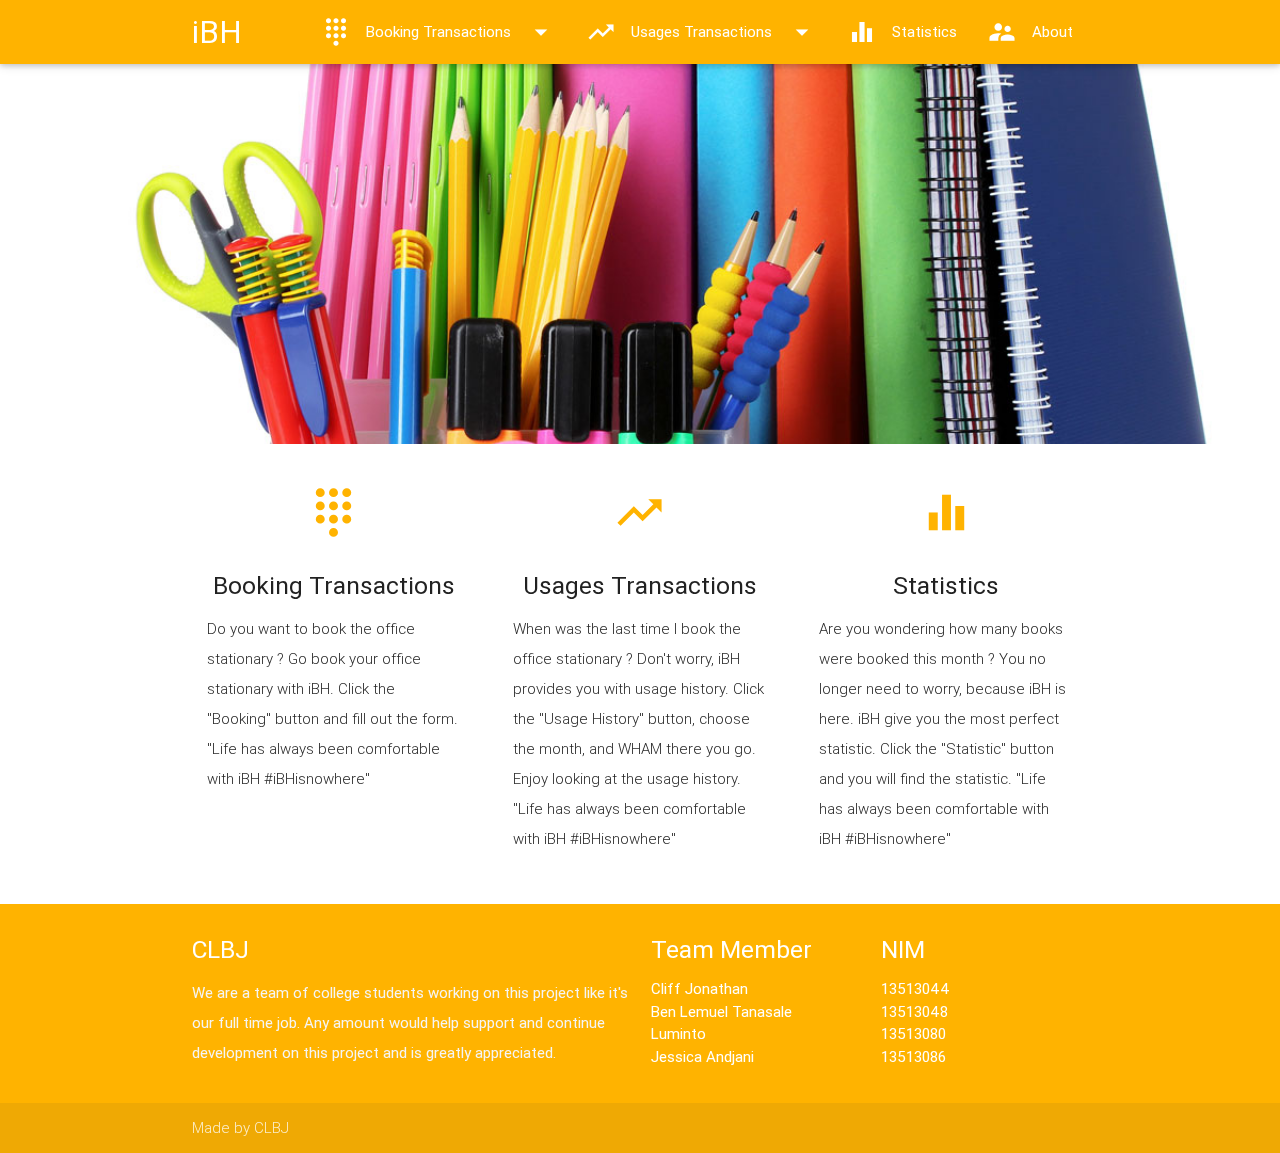
<file: index.html>
<!DOCTYPE html>
<html lang="en">
<head>
  <meta http-equiv="Content-Type" content="text/html; charset=UTF-8"/>
  <meta name="viewport" content="width=device-width, initial-scale=1, maximum-scale=1.0, user-scalable=no"/>
  <title>iBH - Home</title>

  <!-- CSS  -->
  <link href="https://fonts.googleapis.com/icon?family=Material+Icons" rel="stylesheet">
  <link href="css/materialize.css" type="text/css" rel="stylesheet" media="screen,projection"/>
  <link href="css/style.css" type="text/css" rel="stylesheet" media="screen,projection"/>
</head>
<body>
    <!-- Dropdown Structure -->
    <ul id="dropdown1" class="dropdown-content white-text">
      <li><a href="uSID.html">Usages</a></li>
      <li><a href="uhistory.php">History</a></li>
    </ul>
    <ul id="dropdown2" class="dropdown-content white-text">
      <li><a href="SID.html">Start Your Booking</a></li>
      <li><a href="bhistory.php">History</a></li>
    </ul>
	<div class = "navbar-fixed">
  <nav class="amber darken-1" role="navigation">
    <div class="nav-wrapper container">
      <a id="logo-container" href="#" class="brand-logo white-text">iBH</a>
      <ul class="right hide-on-med-and-down">
        <li><a class="dropdown-button white-text" data-activates="dropdown2"><i class="material-icons left">dialpad</i><i class="material-icons right">arrow_drop_down</i>Booking Transactions</a></li>
        <li><a class="dropdown-button white-text" data-activates="dropdown1"><i class="material-icons left">trending_up</i><i class="material-icons right">arrow_drop_down</i>Usages Transactions</a></li>
        <li><a href="statistics.php" class="white-text"><i class="material-icons left">equalizer</i>Statistics</a></li>
        <li><a href="about.html" class="white-text"><i class="material-icons left">supervisor_account</i>About</a></li>
      </ul>

      <ul id="nav-mobile" class="side-nav">
        <li><a href="booking.html"><i class="material-icons left">dialpad</i>Booking Transactions</a>
        <li><a href="usage.html"><i class="material-icons left">trending_up</i>Usage History</a>
        <li><a href="statistics.php"><i class="material-icons left">equalizer</i>Statistics</a></li>
        <li><a href="about.html"><i class="material-icons left">supervisor_account</i>About</a></li>
      </ul>
      <a href="#" data-activates="nav-mobile" class="button-collapse"><i class="material-icons">menu</i></a>
    </div>
  </nav>
  </div>

  <div id="index-banner" class="parallax-container">
    <div class="section no-pad-bot">
      <div class="container">
        <br><br>
        <!--<h1 class="header center white-text">iBH</h1>
        <div class="row center">
          <h5 class="header col s12 light white-text text-lighten-2">Your Personal Office Stationery Manager</h5>
        </div>
        <div class="row center">
          <a href="http://materializecss.com/getting-started.html" id="download-button" class="btn-large waves-effect waves-light amber darken-1"><i class="material-icons right">send</i>Get Started</a>
        </div>-->
      </div>
    </div>
    <div class="parallax"><img src="image/shutterstock_83045251-resized-1.jpg" alt="Unsplashed background img 1"></div>
  </div>
    
  <div class="container">
    <div class="section">

      <!--   Icon Section   -->
      <div class="row">
        <div class="col s12 m4">
          <div class="icon-block">
            <h2 class="center amber-text text-darken-1"><i class="material-icons">dialpad</i></h2>
            <h5 class="center">Booking Transactions</h5>

            <p class="light">Do you want to book the office stationary ? Go book your office stationary with iBH. Click the "Booking" button and fill out the form. "Life has always been comfortable with iBH #iBHisnowhere"</p>
          </div>
        </div>

        <div class="col s12 m4">
          <div class="icon-block">
            <h2 class="center amber-text text-darken-1"><i class="material-icons">trending_up</i></h2>
            <h5 class="center">Usages Transactions</h5>

            <p class="light">When was the last time I book the office stationary ? Don't worry, iBH provides you with usage history. Click the "Usage History" button, choose the month, and WHAM there you go. Enjoy looking at the usage history. "Life has always been comfortable with iBH #iBHisnowhere"</p>
          </div>
        </div>

        <div class="col s12 m4">
          <div class="icon-block">
            <h2 class="center amber-text text-darken-1"><i class="material-icons">equalizer</i></h2>
            <h5 class="center">Statistics</h5>

            <p class="light">Are you wondering how many books were booked this month ? You no longer need to worry, because iBH is here. iBH give you the most perfect statistic. Click the "Statistic" button and you will find the statistic. "Life has always been comfortable with iBH #iBHisnowhere"</p>
          </div>
        </div>
      </div>

    </div>
  </div>

  <footer class="page-footer amber darken-1">
    <div class="container">
      <div class="row">
        <div class="col l6 s12">
          <h5 class="white-text">CLBJ</h5>
          <p class="grey-text text-lighten-4">We are a team of college students working on this project like it's our full time job. Any amount would help support and continue development on this project and is greatly appreciated.</p>


        </div>
        <div class="col l3 s12">
          <h5 class="white-text">Team Member</h5>
          <ul>
            <li><a class="white-text" href="#!">Cliff Jonathan</a></li>
            <li><a class="white-text" href="#!">Ben Lemuel Tanasale</a></li>
            <li><a class="white-text" href="#!">Luminto</a></li>
            <li><a class="white-text" href="#!">Jessica Andjani</a></li>
          </ul>
        </div>
        <div class="col l3 s12">
          <h5 class="white-text">NIM</h5>
          <ul>
            <li><a class="white-text" href="#!">13513044</a></li>
            <li><a class="white-text" href="#!">13513048</a></li>
            <li><a class="white-text" href="#!">13513080</a></li>
            <li><a class="white-text" href="#!">13513086</a></li>
          </ul>
        </div>
      </div>
    </div>
    <div class="footer-copyright">
      <div class="container">
      Made by CLBJ
      </div>
    </div>
  </footer>


  <!--  Scripts-->
  <script src="https://code.jquery.com/jquery-2.1.1.min.js"></script>
  <script src="js/materialize.js"></script>
  <script src="js/init.js"></script>

  </body>
</html>
</file>
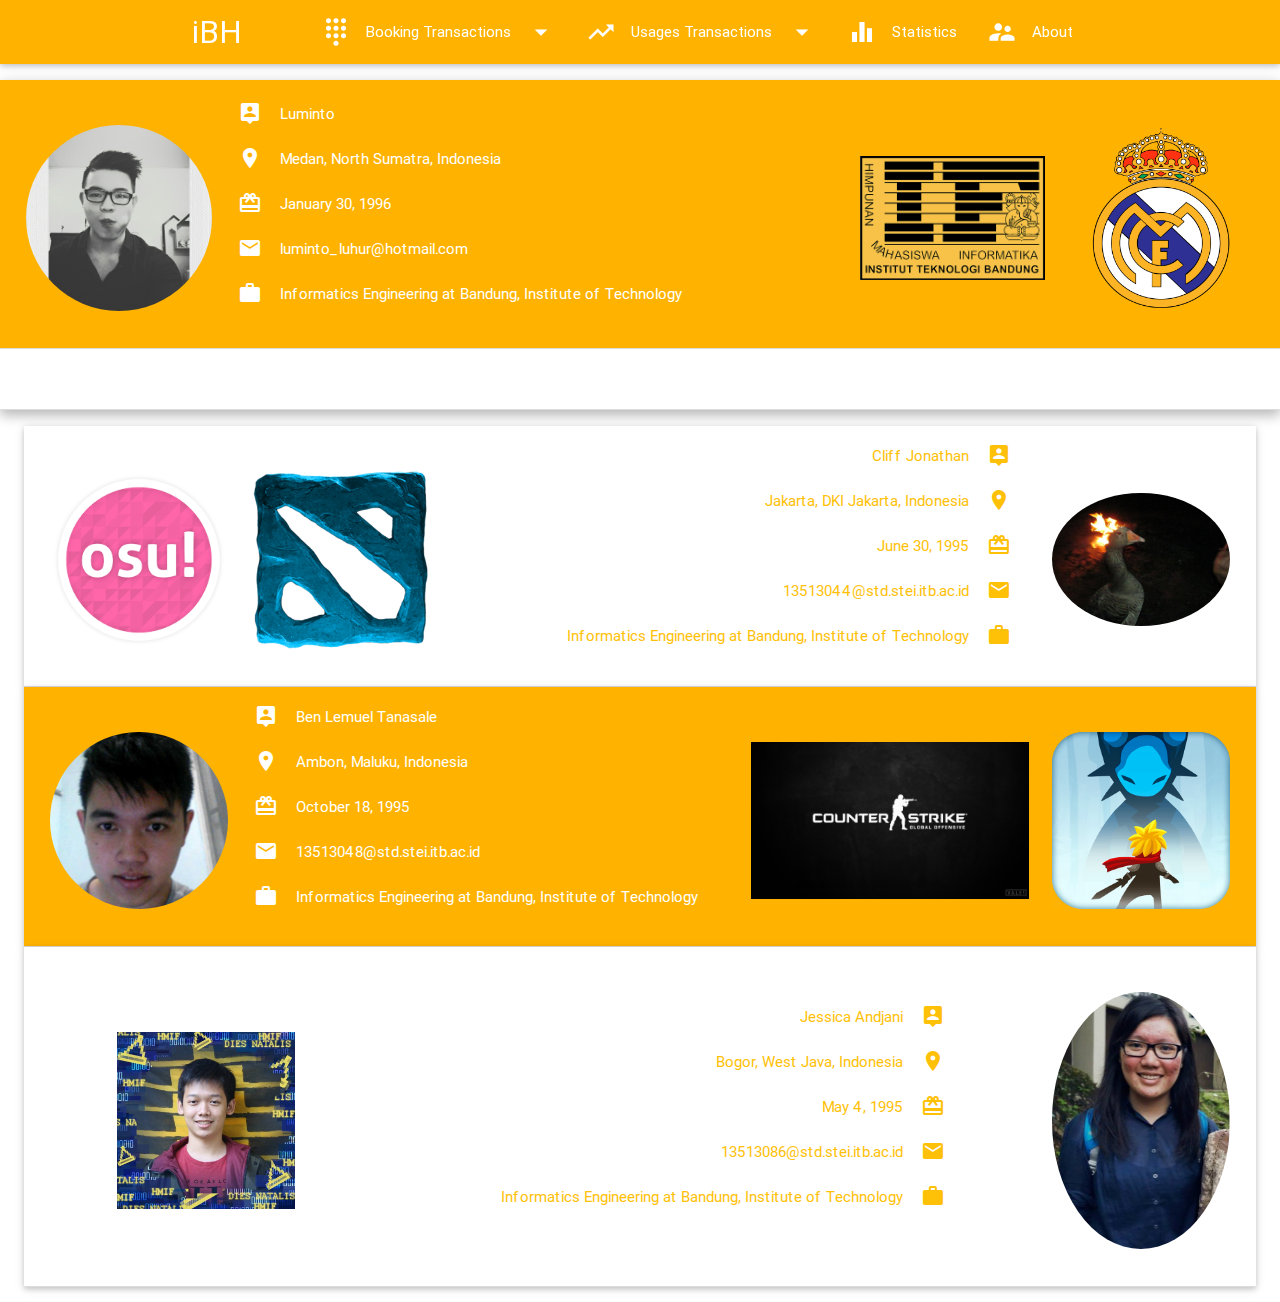
<file: about.html>
<!DOCTYPE html>
<html>
    <head>
        <meta http-equiv="Content-Type" content="text/html; charset=UTF-8"/>
        <meta name="viewport" content="width=device-width, initial-scale=1, maximum-scale=1.0, user-scalable=no"/>
        <title>iBH - About</title>

        <!-- CSS  -->
        <link href="https://fonts.googleapis.com/icon?family=Material+Icons" rel="stylesheet">
        <link href="css/materialize.css" type="text/css" rel="stylesheet" media="screen,projection"/>
        <link href="css/style.css" type="text/css" rel="stylesheet" media="screen,projection"/>
    </head>
    <body>
      <!-- Dropdown Structure -->
      <ul id="dropdown1" class="dropdown-content white-text">
        <li><a href="uSID.html">Usages</a></li>
        <li><a href="uhistory.php">History</a></li>
      </ul>
      <ul id="dropdown2" class="dropdown-content white-text">
        <li><a href="SID.html">Start Your Booking</a></li>
        <li><a href="bhistory.php">History</a></li>
      </ul>
	<div class = "navbar-fixed">
      <nav class="amber darken-1" role="navigation">
        <div class="nav-wrapper container">
          <a id="logo-container" href="index.html" class="brand-logo white-text">iBH</a>
          <ul class="right hide-on-med-and-down">
            <li><a class="dropdown-button white-text" data-activates="dropdown2"><i class="material-icons left">dialpad</i><i class="material-icons right">arrow_drop_down</i>Booking Transactions</a></li>
            <li><a class="dropdown-button white-text" data-activates="dropdown1"><i class="material-icons left">trending_up</i><i class="material-icons right">arrow_drop_down</i>Usages Transactions</a></li>
            <li><a href="statistics.php" class="white-text"><i class="material-icons left">equalizer</i>Statistics</a></li>
            <li><a href="about.html" class="white-text"><i class="material-icons left">supervisor_account</i>About</a></li>
          </ul>

          <ul id="nav-mobile" class="side-nav">
            <li><a href="booking.html"><i class="material-icons left">dialpad</i>Booking Transactions</a>
            <li><a href="usage.html"><i class="material-icons left">trending_up</i>Usage History</a>
            <li><a href="statistics.php"><i class="material-icons left">equalizer</i>Statistics</a></li>
            <li><a href="#!"><i class="material-icons left">supervisor_account</i>About</a></li>
          </ul>
          <a href="#" data-activates="nav-mobile" class="button-collapse"><i class="material-icons">menu</i></a>
        </div>
      </nav>
	  </div>
 
        <ul class="collapsible popout" data-collapsible="accordion">
          <li>
            <div class="collapsible-header active amber darken-1">
                <div class="col s12 m8 offset-m2 l6 offset-l3">
                  <div class="row valign-wrapper">
                      <div class="col s2"><br>
                        <img src="image/IMG_20140914_212318.jpg" alt="" class="circle responsive-img"> <!-- notice the "circle" class -->
                      </div>
                    <div class="col s6">
                      <span class="white-text">
                          <i class="material-icons left">person_pin</i>Luminto<br>
                          <i class="material-icons left">location_on</i>Medan, North Sumatra, Indonesia<br>
                          <i class="material-icons left">redeem</i>January 30, 1996<br>
                          <i class="material-icons left">email</i>luminto_luhur@hotmail.com<br>
                          <i class="material-icons left">work</i>Informatics Engineering at Bandung, Institute of Technology<br>
                      </span>
                    </div>
                      <div class="col s2"><br>
                        <img src="image/hmif.png" class="responsive-img"> <!-- notice the "circle" class -->
                      </div>
                      <div class="col s2"><br>
                        <img src="image/real_madrid_logo-ninisasa.png" class="responsive-img"> <!-- notice the "circle" class -->
                      </div>
                  </div>
                </div>
              </div>
            <div class="collapsible-body active"><p></p></div>
          </li>
          <li>
            <div class="collapsible-header">
                <div class="col s12 m8 offset-m2 l6 offset-l3">
                  <div class="row valign-wrapper">
                      <div class="col s2"><br>
                        <img src="image/osu.png" class="responsive-img"> <!-- notice the "circle" class -->
                      </div>
                      <div class="col s2"><br>
                        <img src="image/unnamed.png" class="responsive-img"> <!-- notice the "circle" class -->
                      </div>
                    <div class="col s6" align="right">
                      <span class="amber-text darken-1">
                          <i class="material-icons right">person_pin</i>Cliff Jonathan<br>
                          <i class="material-icons right">location_on</i>Jakarta, DKI Jakarta, Indonesia<br>
                          <i class="material-icons right">redeem</i>June 30, 1995<br>
                          <i class="material-icons right">email</i>13513044@std.stei.itb.ac.id<br>
                          <i class="material-icons right">work</i>Informatics Engineering at Bandung, Institute of Technology<br>
                      </span>
                    </div>
                      <div class="col s2"><br>
                        <img src="image/fire_duck_by_matoroignika-d34bja6.jpg" alt="" class="circle responsive-img"> <!-- notice the "circle" class -->
                      </div>
                      
                  </div>
                </div>
              </div>
            <div class="collapsible-body"><p>Lorem ipsum dolor sit amet.</p></div>
          </li>
          <li>
            <div class="collapsible-header active amber darken-1">
                <div class="col s12 m8 offset-m2 l6 offset-l3">
                  <div class="row valign-wrapper">
                      <div class="col s2"><br>
                        <img src="image/ben.jpg" alt="" class="circle responsive-img"> <!-- notice the "circle" class -->
                      </div>
                    <div class="col s5">
                      <span class="white-text">
                          <i class="material-icons left">person_pin</i>Ben Lemuel Tanasale<br>
                          <i class="material-icons left">location_on</i>Ambon, Maluku, Indonesia<br>
                          <i class="material-icons left">redeem</i>October 18, 1995<br>
                          <i class="material-icons left">email</i>13513048@std.stei.itb.ac.id<br>
                          <i class="material-icons left">work</i>Informatics Engineering at Bandung, Institute of Technology<br>
                      </span>
                    </div>
                      <div class="col s3"><br>
                        <img src="image/csgo1.jpg" class="responsive-img"> <!-- notice the "circle" class -->
                      </div>
                      <div class="col s2"><br>
                        <img src="image/tap_titan.png" class="responsive-img"> <!-- notice the "circle" class -->
                      </div>
                  </div>
                </div>
              </div>
            <div class="collapsible-body active"><p>Lorem ipsum dolor sit amet.</p></div>
          </li>
          <li>
            <div class="collapsible-header">
                <div class="col s12 m8 offset-m2 l6 offset-l3">
                  <div class="row valign-wrapper">
                      <div class="col s2"><br>
                        <img src="image/gerry.jpg" class="responsive-img"> <!-- notice the "circle" class -->
                      </div>
                    <div class="col s6" align="right">
                      <span class="amber-text darken-1">
                          <i class="material-icons right">person_pin</i>Jessica Andjani<br>
                          <i class="material-icons right">location_on</i>Bogor, West Java, Indonesia<br>
                          <i class="material-icons right">redeem</i>May 4, 1995<br>
                          <i class="material-icons right">email</i>13513086@std.stei.itb.ac.id<br>
                          <i class="material-icons right">work</i>Informatics Engineering at Bandung, Institute of Technology<br>
                      </span>
                    </div>
                      <div class="col s2"><br>
                        <img src="image/ja2.png" alt="" class="circle responsive-img"> <!-- notice the "circle" class -->
                      </div>
                      
                  </div>
                </div>
              </div>
            <div class="collapsible-body"><p>Lorem ipsum dolor sit amet.</p></div>
          </li>
        </ul>
    </body>
    <script src="https://code.jquery.com/jquery-2.1.1.min.js"></script>
    <script src="js/materialize.js"></script>
    <script src="js/init.js"></script>
</html>
</file>
<file: css/style.css>
/* Custom Stylesheet */
/**
 * Use this file to override Materialize files so you can update
 * the core Materialize files in the future
 *
 * Made By MaterializeCSS.com
 */

nav ul a,
nav .brand-logo {
  color: #444;
}

p {
  line-height: 2rem;
}

.button-collapse {
  color: #26a69a;
}

.parallax-container {
  min-height: 380px;
  line-height: 0;
  height: auto;
  color: rgba(255,255,255,.9);
}
  .parallax-container .section {
    width: 100%;
  }

@media only screen and (max-width : 992px) {
  .parallax-container .section {
    position: absolute;
    top: 40%;
  }
  #index-banner .section {
    top: 10%;
  }
}

@media only screen and (max-width : 600px) {
  #index-banner .section {
    top: 0;
  }
}

.icon-block {
  padding: 0 15px;
}
.icon-block .material-icons {
  font-size: inherit;
}

footer.page-footer {
  margin: 0;
}
</file>
